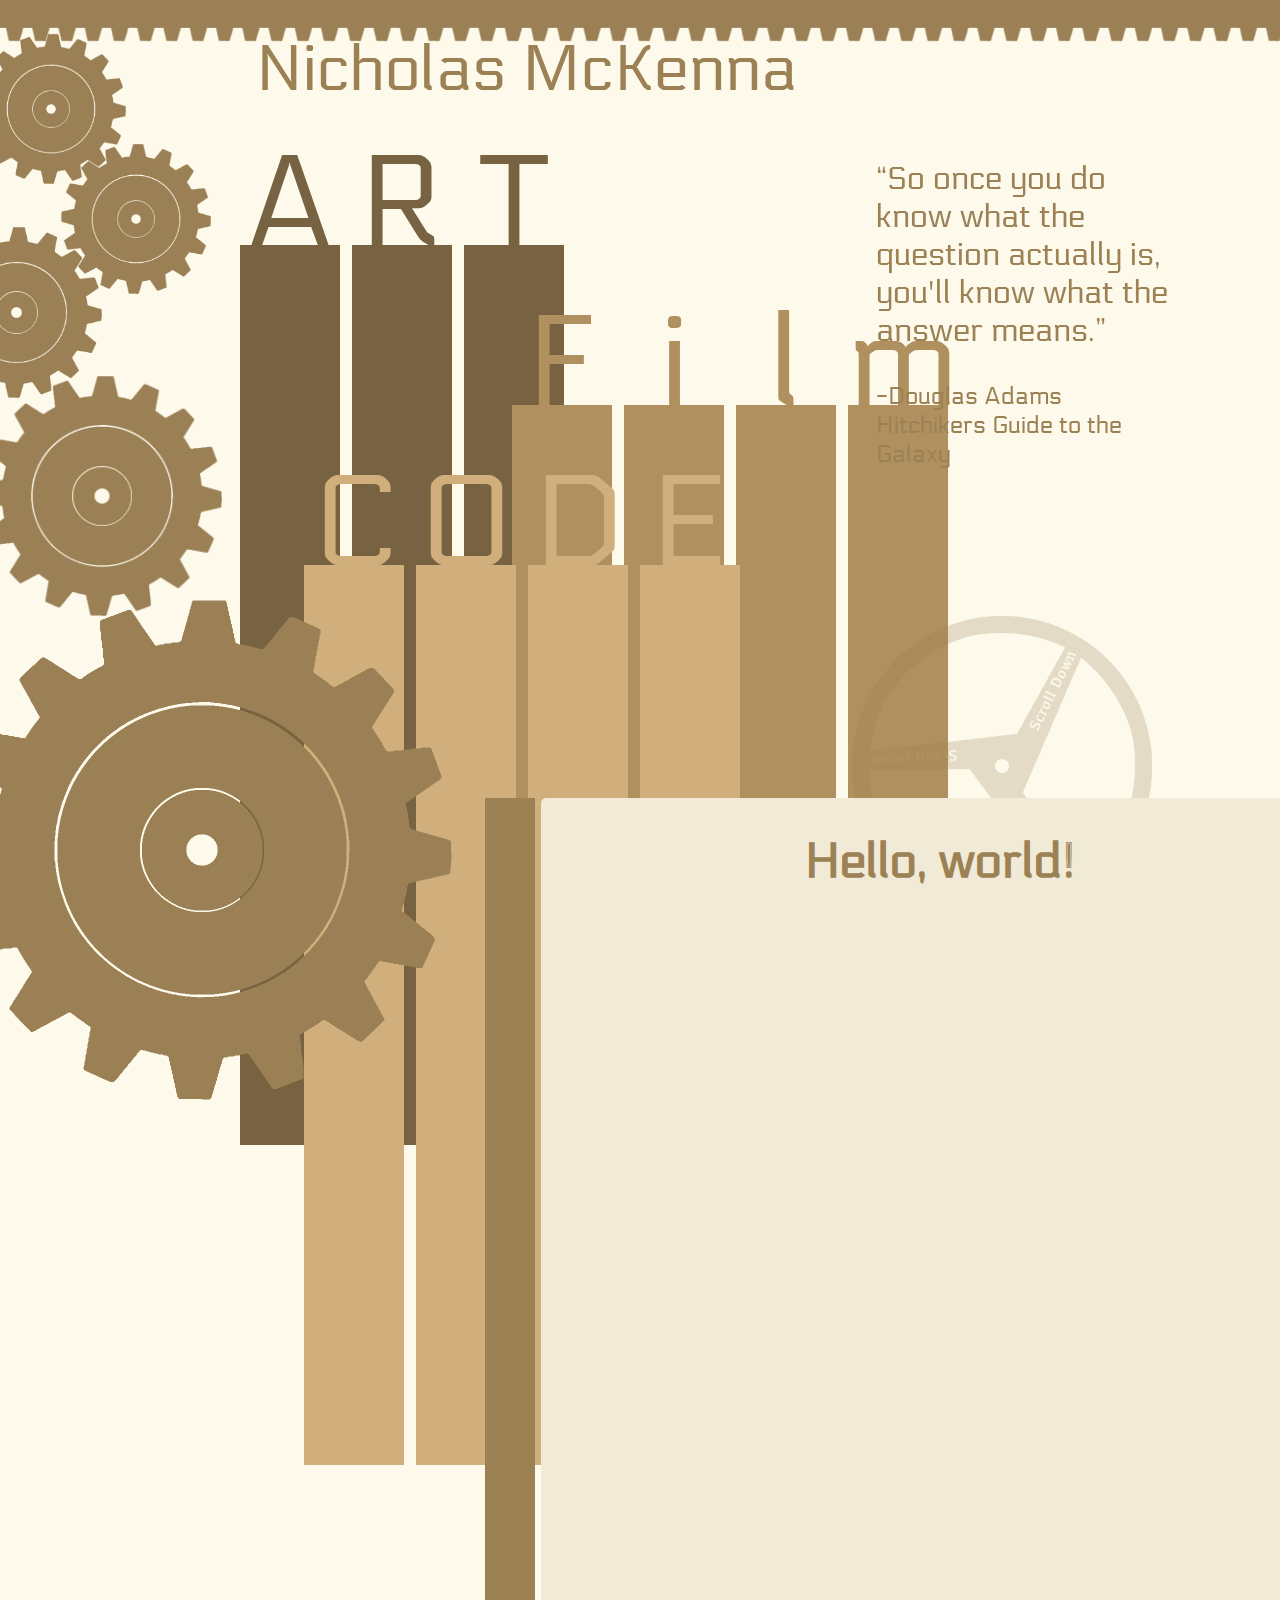
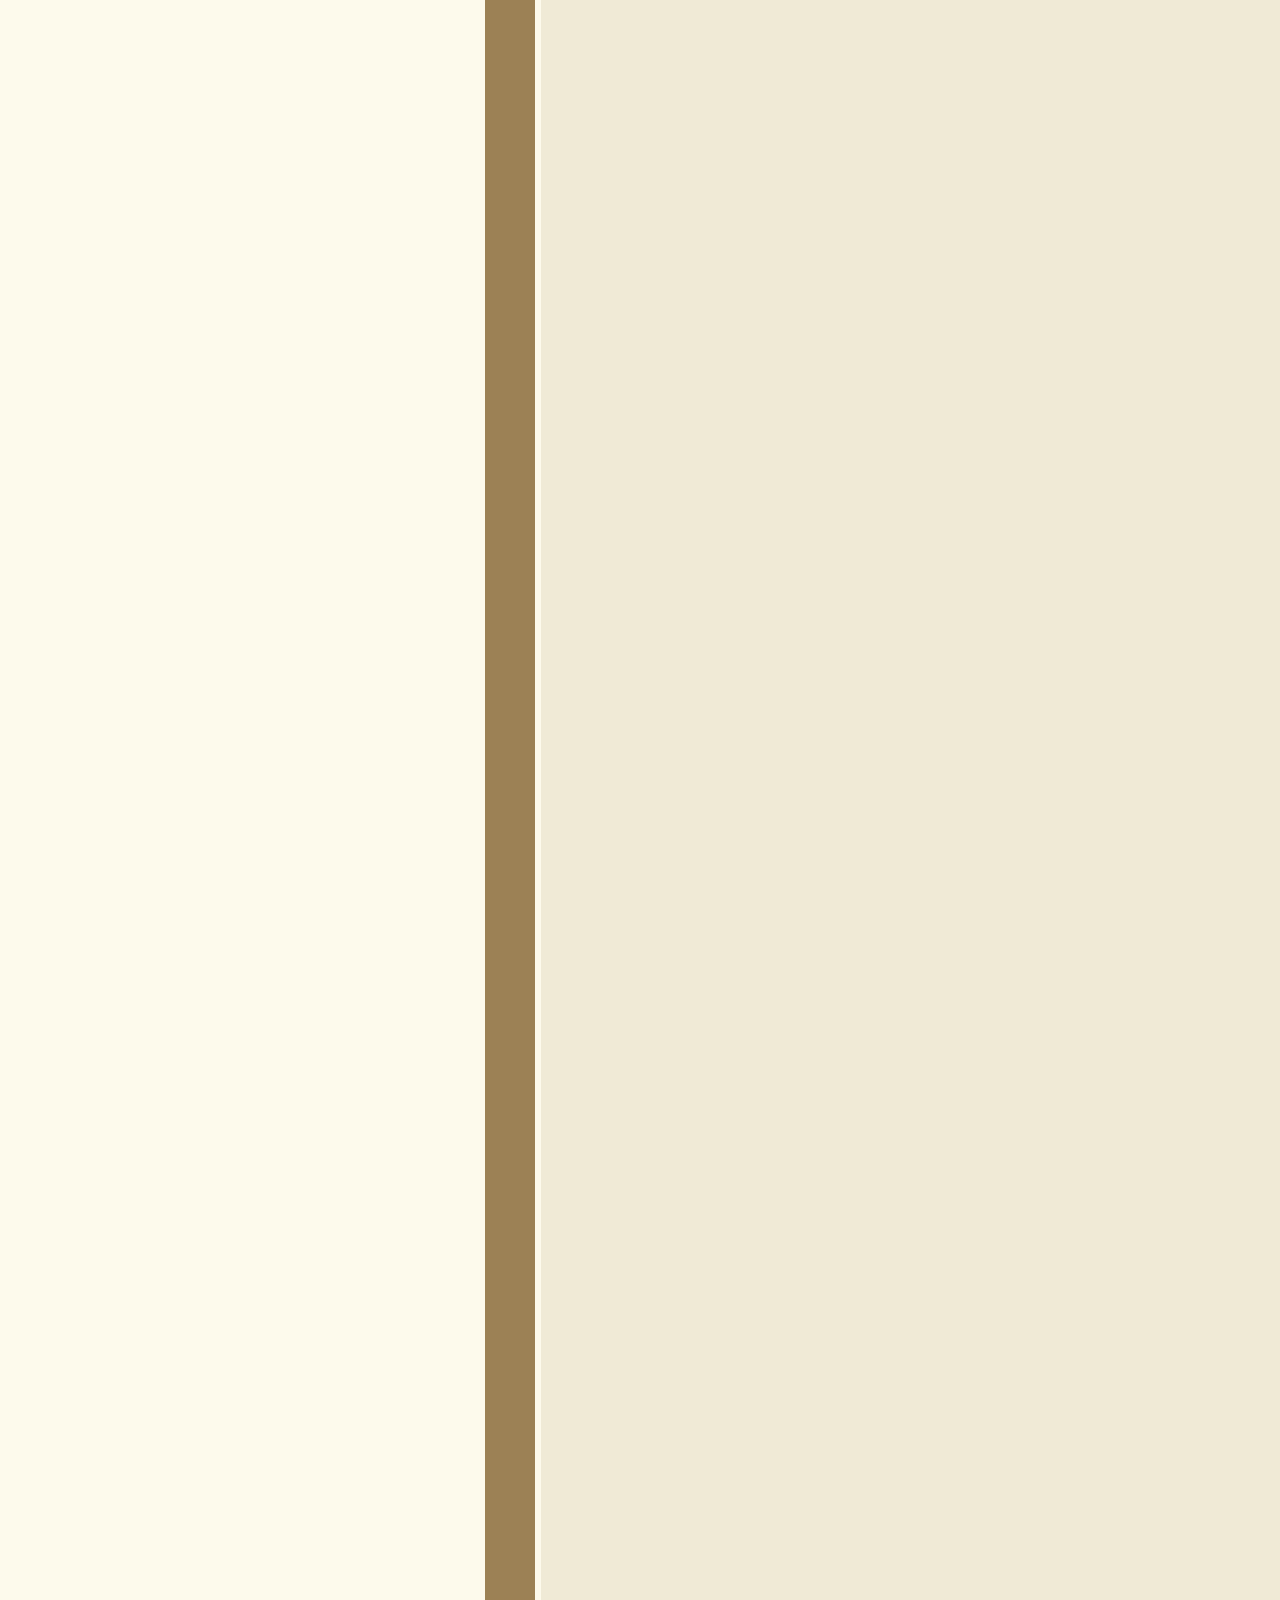
<file: index.html>
<!DOCTYPE html>
<html lang="en">

<head>
    <meta charset="UTF-8">
    <meta http-equiv="X-UA-Compatible" content="IE=edge">
    <meta name="viewport" content="width=device-width, initial-scale=1.0">
    <link rel="stylesheet" href="assets/css/style.css">
    <title>Nicholas McKenna</title>
</head>

<body>
    <div id="titlename">Nicholas McKenna</div>
    <div id="lettera" class="letterbarform"> A
        <div class="letterbar"></div>
    </div> 
    <div id="letterb" class="letterbarform">R
        <div class="letterbar"></div>
    </div>
    <div id="letterc" class="letterbarform">T
        <div class="letterbar"></div>
    </div>
    <div id="letterd" class="letterbarformtwo">F
        <div class="letterbartwo"></div>
    </div>
    <div id="lettere" class="letterbarformtwo">i
        <div class="letterbartwo"></div>
    </div>
    <div id="letterf" class="letterbarformtwo">l
        <div class="letterbartwo"></div>
    </div>
    <div id="letterg" class="letterbarformtwo">m
        <div class="letterbartwo"></div>
    </div>
    <div id="letterh" class="letterbarformthree">C
        <div class="letterbarthree"></div>
    </div>
    <div id="letteri" class="letterbarformthree">O
        <div class="letterbarthree"></div>
    </div>
    <div id="letterj" class="letterbarformthree">D
        <div class="letterbarthree"></div>
    </div>
    <div id="letterk" class="letterbarformthree">E
        <div class="letterbarthree"></div>
    </div>
    <a href="/artwork.html" id="menuone" class="buttonstyle">Artwork</a>
    <div id="quote"><p>“So once you do know what the question actually is, you'll know what the answer means.”</p><p id="quoteauthor">-Douglas Adams<br>Hitchikers Guide to the Galaxy</p></div>
    <a href="/video.html" id="menutwo" class="buttonstyle">Video</a>
    <a href="/mfathesis.html" id="menuthree" class="buttonstyle">MFA Thesis</a>
    <a href="/coding.html" id="menufour" class="buttonstyle">Coding Portfolio</a>
    <a href="/bio.html" id="menufive" class="buttonstyle">Biography</a>
    <a href="/contact.html" id="menusix" class="buttonstyle">Contact</a>
    <img src="/assets/images/scrollwheel.png" alt="" id="scrollwheel">
    <div id="textedge"></div>
    <div id="contentbox"> 
        <h1 id="frontpagetitle">Hello, world!</h1>
    </div>
    <img src="/assets/images/longgear.webp" alt="" id="textgear">
    <img src="/assets/images/geardos.webp" alt="" id="gearone">
    <img src="/assets/images/geardos.webp" alt="" id="geartwo">
    <img src="/assets/images/geardos.webp" alt="" id="gearthree">
    <img src="/assets/images/geardos.webp" alt="" id="gearfour">
    <img src="/assets/images/geardos.webp" alt="" id="gearfive">
    <script src="/assets/js/script.js"></script>
</body>

</html>
</file>
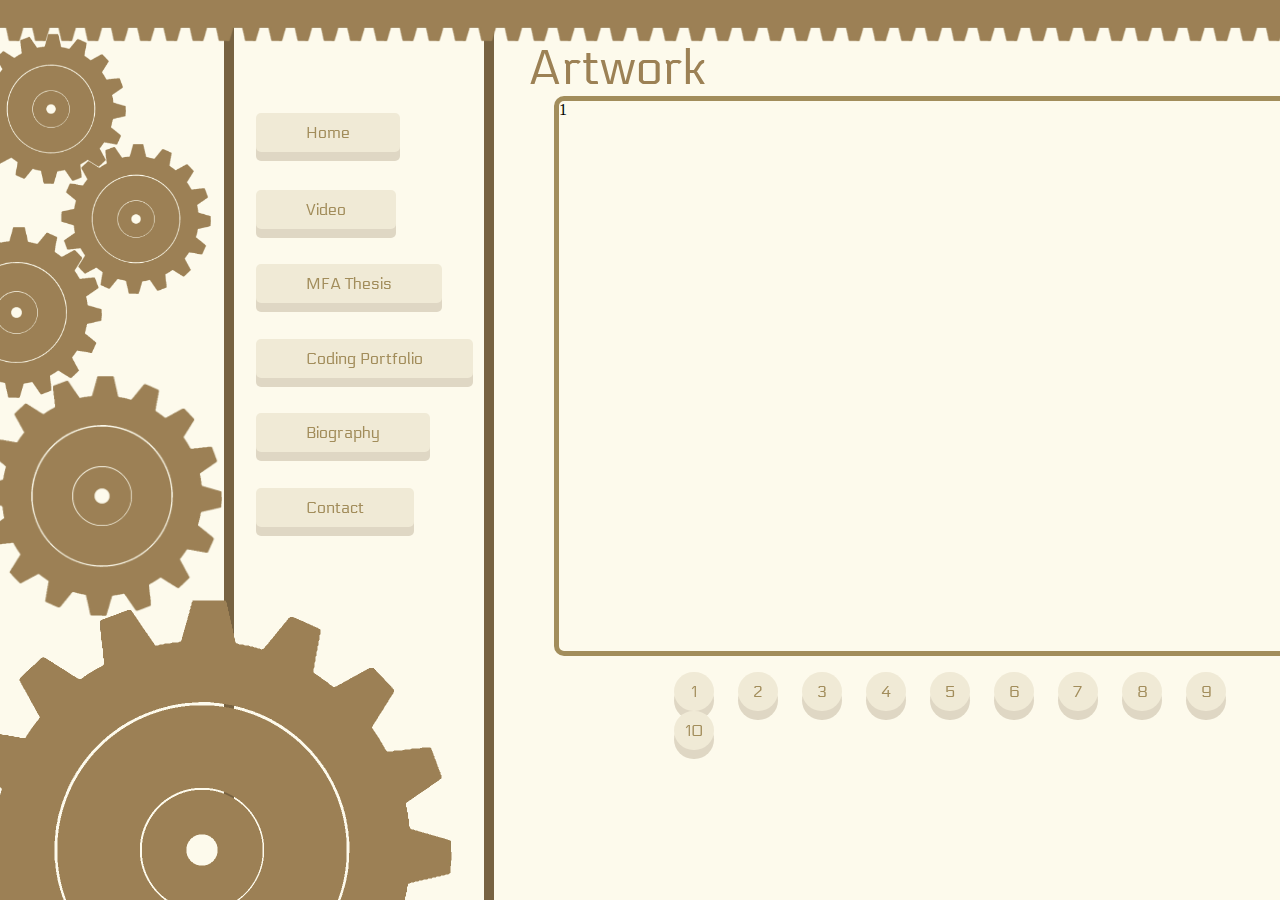
<file: artwork.html>
<!DOCTYPE html>
<html lang="en">

<head>
    <meta charset="UTF-8">
    <meta http-equiv="X-UA-Compatible" content="IE=edge">
    <meta name="viewport" content="width=device-width, initial-scale=1.0">
    <link rel="stylesheet" href="assets/css/style.css">
    <link rel="stylesheet" href="assets/css/stylepages.css">
    <title>Artwork</title>
</head>

<body>
    <div class="buffer"></div>
    <div class="boxbuffer"></div>
    <div class="box">1<div id="onepush" class="pushlocate"></div>
    </div>
    <div class="box">2<div id="twopush" class="pushlocate"></div>
    </div>
    <div class="box">3<div id="threepush" class="pushlocate"></div>
    </div>
    <div class="box">4<div id="fourpush" class="pushlocate"></div>
    </div>
    <div class="box">5<div id="fivepush" class="pushlocate"></div>
    </div>
    <div class="box">6<div id="sixpush" class="pushlocate"></div>
    </div>
    <div class="box">7<div id="sevenpush" class="pushlocate"></div>
    </div>
    <div class="box">8<div id="eightpush" class="pushlocate"></div>
    </div>
    <div class="box">9<div id="ninepush" class="pushlocate"></div>
    </div>
    <div class="box">10<div id="tenpush" class="pushlocate"></div>
    </div>
    <div class="cover"></div>
    <div id="buttoncontainer">
        <div id="arttitlename">Artwork</div>
        <a href="#onepush" class="buttonstyles buttonposit">1</a>
        <a href="#twopush" class="buttonstyles buttonposit">2</a>
        <a href="#threepush" class="buttonstyles buttonposit">3</a>
        <a href="#fourpush" class="buttonstyles buttonposit">4</a>
        <a href="#fivepush" class="buttonstyles buttonposit">5</a>
        <a href="#sixpush" class="buttonstyles buttonposit">6</a>
        <a href="#sevenpush" class="buttonstyles buttonposit">7</a>
        <a href="#eightpush" class="buttonstyles buttonposit">8</a>
        <a href="#ninepush" class="buttonstyles buttonposit">9</a>
        <a href="#tenpush" class="buttonstyles buttonposit">10</a>
    </div>
    <a href="/index.html" class="buttonstyle buttonstyletwo">Home</a>
    <a href="/video.html" class="buttonstyle buttonstylethree">Video</a>
    <a href="/mfathesis.html" class="buttonstyle buttonstylefour">MFA Thesis</a>
    <a href="/coding.html" class="buttonstyle buttonstylefive">Coding Portfolio</a>
    <a href="/bio.html" class="buttonstyle buttonstylesix">Biography</a>
    <a href="/contact.html" class="buttonstyle buttonstyleseven">Contact</a>
    <img src="/assets/images/longgear.webp" alt="" id="textgear">
    <img src="/assets/images/geardos.webp" alt="" id="gearone">
    <img src="/assets/images/geardos.webp" alt="" id="geartwo">
    <img src="/assets/images/geardos.webp" alt="" id="gearthree">
    <img src="/assets/images/geardos.webp" alt="" id="gearfour">
    <img src="/assets/images/geardos.webp" alt="" id="gearfive">
    <script src="/assets/js/pagesscript.js"></script>
</body>

</html>
</file>
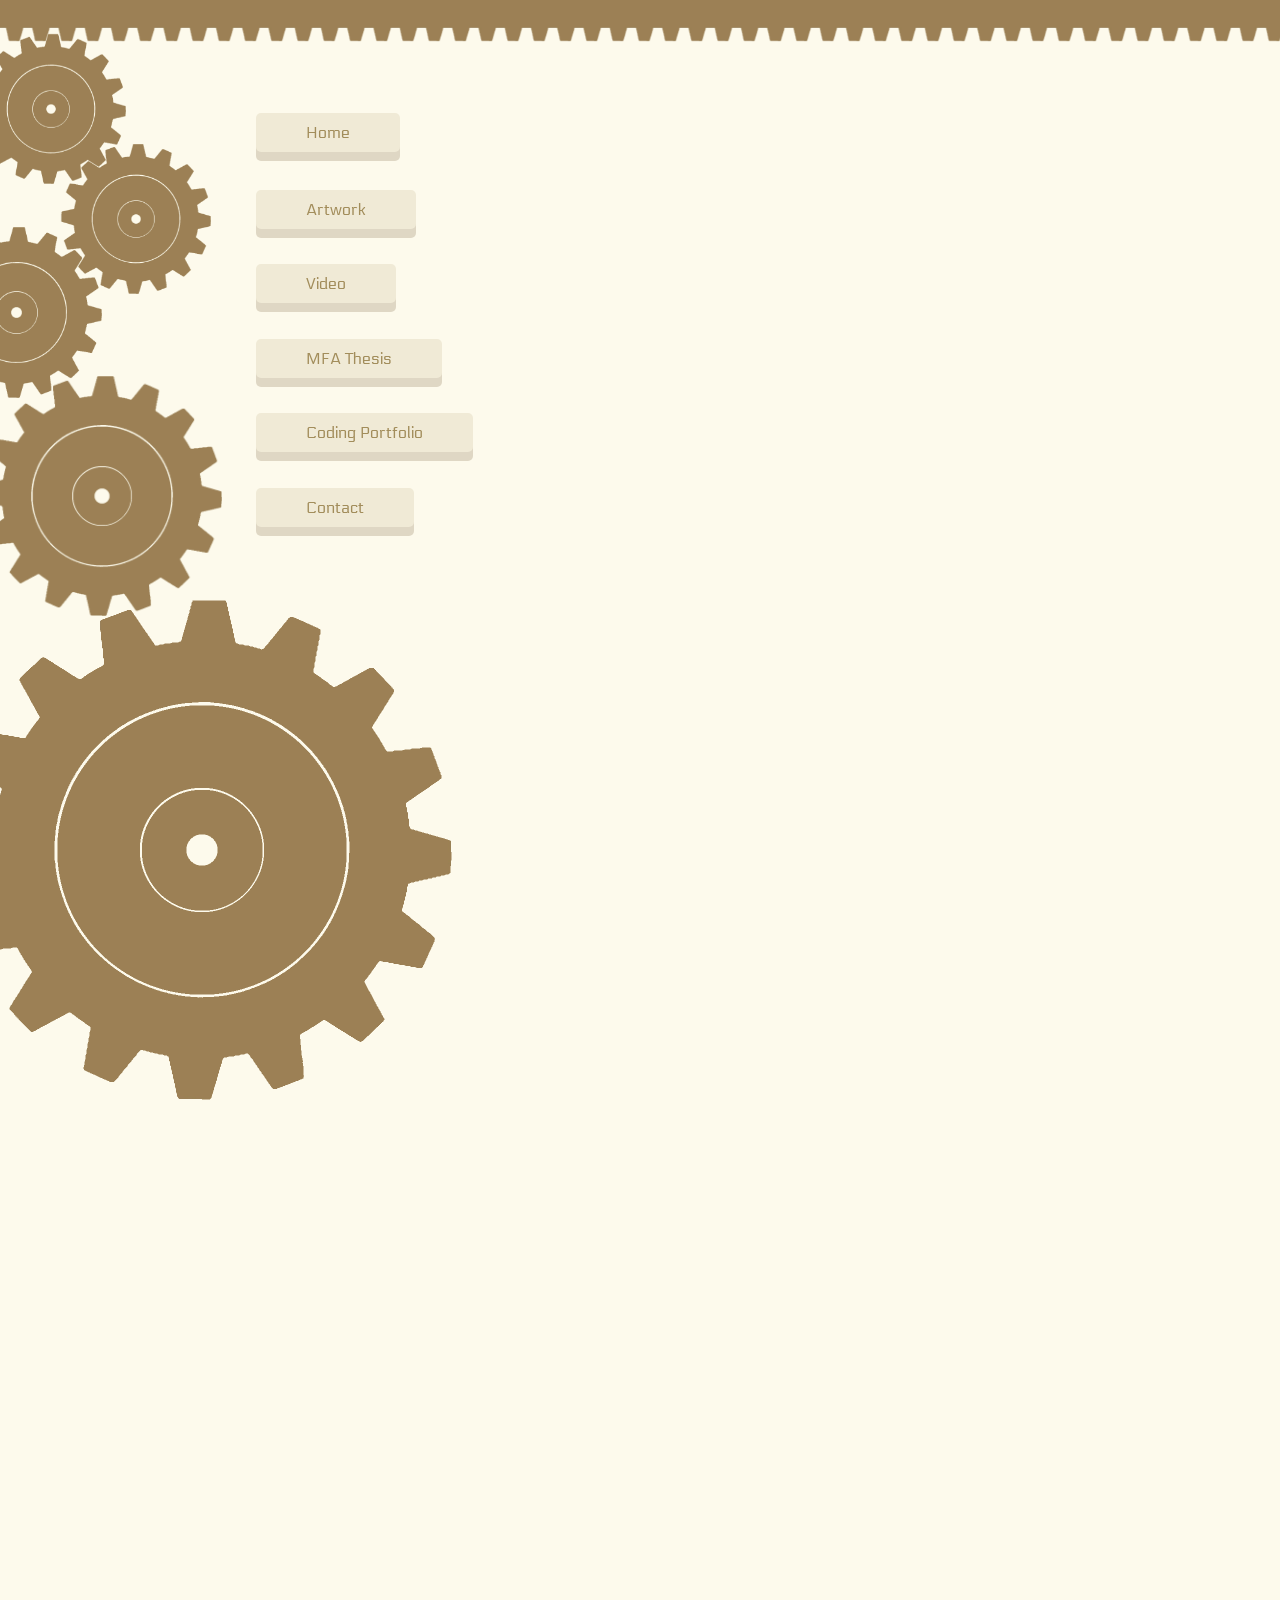
<file: bio.html>
<!DOCTYPE html>
<html lang="en">

<head>
    <meta charset="UTF-8">
    <meta http-equiv="X-UA-Compatible" content="IE=edge">
    <meta name="viewport" content="width=device-width, initial-scale=1.0">
    <link rel="stylesheet" href="assets/css/style.css">
    <title>Biography</title>
</head>

<body>
    <a href="/index.html" class="buttonstyle buttonstyletwo">Home</a>
    <a href="/artwork.html" class="buttonstyle buttonstylethree">Artwork</a>
    <a href="/video.html" class="buttonstyle buttonstylefour">Video</a>
    <a href="/mfathesis.html" class="buttonstyle buttonstylefive">MFA Thesis</a>
    <a href="/coding.html" class="buttonstyle buttonstylesix">Coding Portfolio</a>
    <a href="/contact.html" class="buttonstyle buttonstyleseven">Contact</a>
    <img src="/assets/images/longgear.webp" alt="" id="textgear">
    <img src="/assets/images/geardos.webp" alt="" id="gearone">
    <img src="/assets/images/geardos.webp" alt="" id="geartwo">
    <img src="/assets/images/geardos.webp" alt="" id="gearthree">
    <img src="/assets/images/geardos.webp" alt="" id="gearfour">
    <img src="/assets/images/geardos.webp" alt="" id="gearfive">
    <script src="/assets/js/script.js"></script>
</body>

</html>
</file>
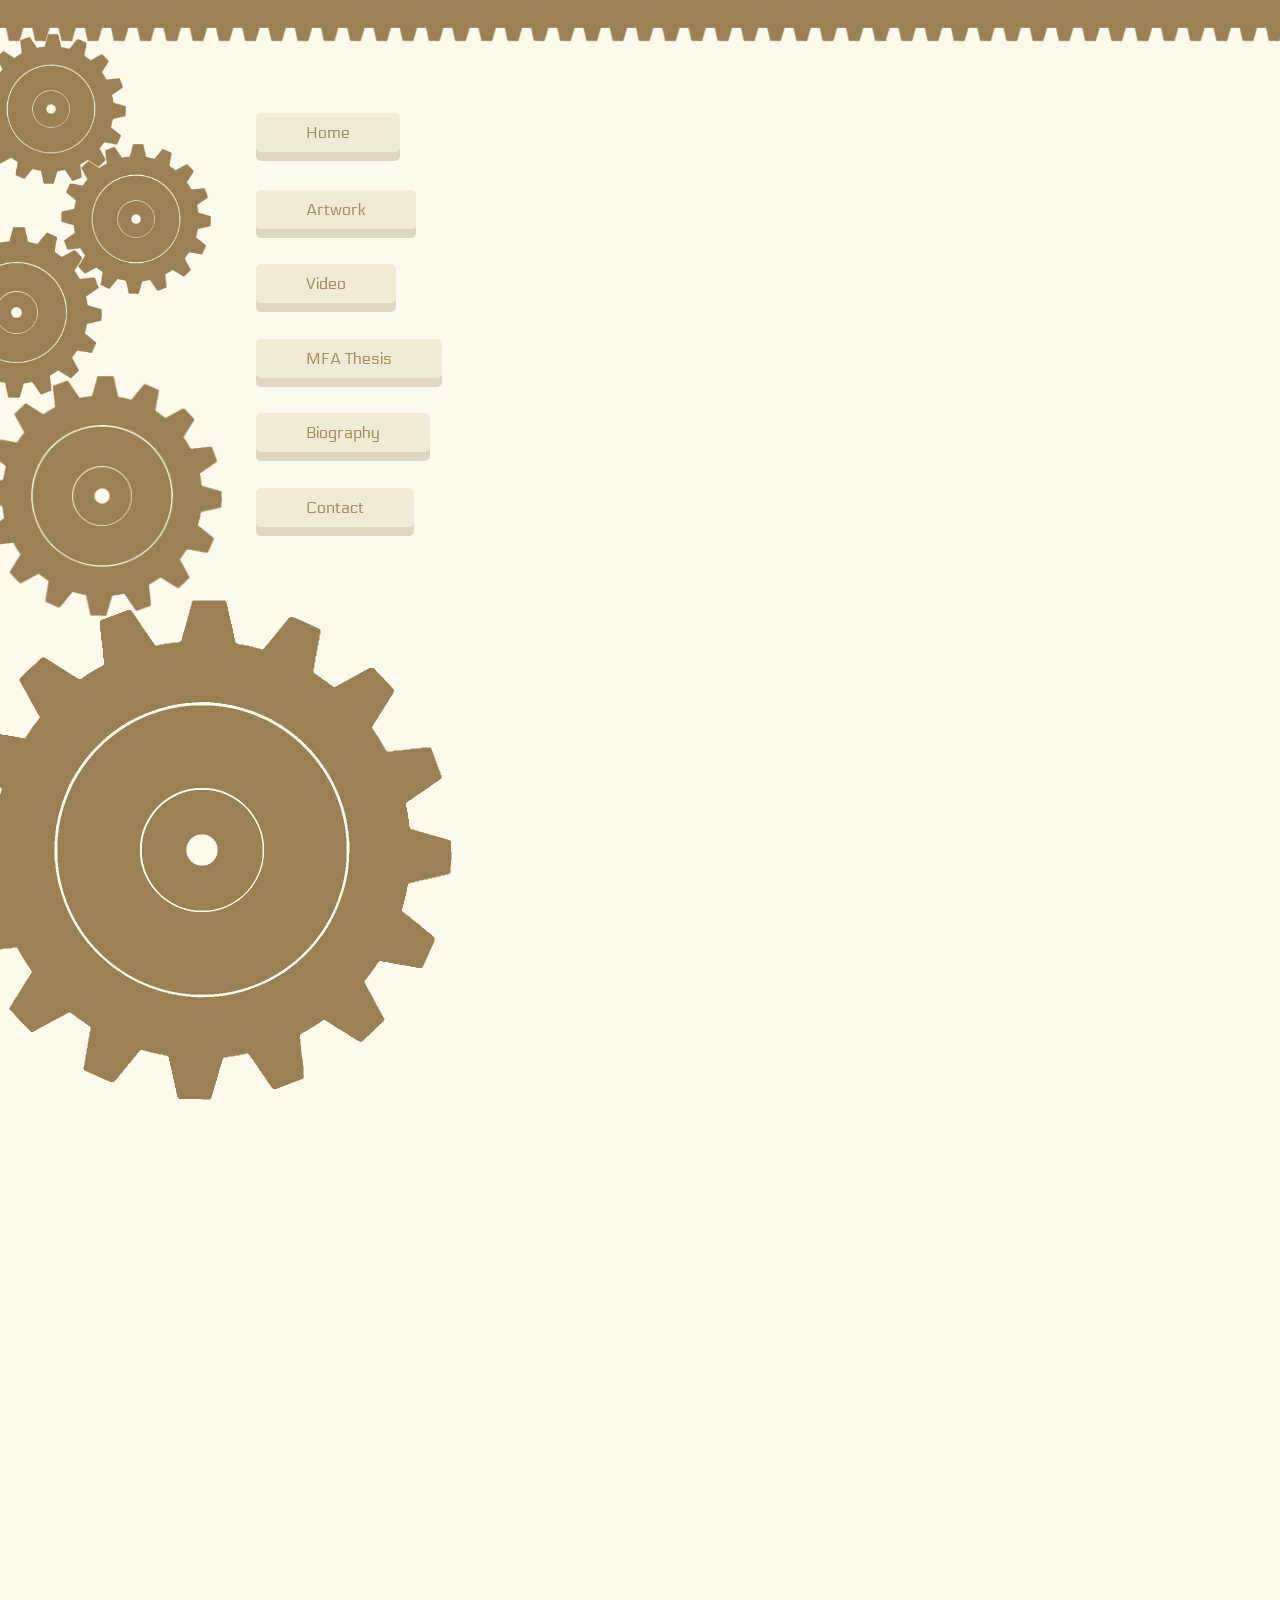
<file: coding.html>
<!DOCTYPE html>
<html lang="en">

<head>
    <meta charset="UTF-8">
    <meta http-equiv="X-UA-Compatible" content="IE=edge">
    <meta name="viewport" content="width=device-width, initial-scale=1.0">
    <link rel="stylesheet" href="assets/css/style.css">
    <title>Coding Portfolio</title>
</head>

<body>
    <a href="/index.html" class="buttonstyle buttonstyletwo">Home</a>
    <a href="/artwork.html" class="buttonstyle buttonstylethree">Artwork</a>
    <a href="/video.html" class="buttonstyle buttonstylefour">Video</a>
    <a href="/mfathesis.html" class="buttonstyle buttonstylefive">MFA Thesis</a>
    <a href="/bio.html" class="buttonstyle buttonstylesix">Biography</a>
    <a href="/contact.html" class="buttonstyle buttonstyleseven">Contact</a>
    <img src="/assets/images/longgear.webp" alt="" id="textgear">
    <img src="/assets/images/geardos.webp" alt="" id="gearone">
    <img src="/assets/images/geardos.webp" alt="" id="geartwo">
    <img src="/assets/images/geardos.webp" alt="" id="gearthree">
    <img src="/assets/images/geardos.webp" alt="" id="gearfour">
    <img src="/assets/images/geardos.webp" alt="" id="gearfive">
    <script src="/assets/js/script.js"></script>
</body>

</html>
</file>
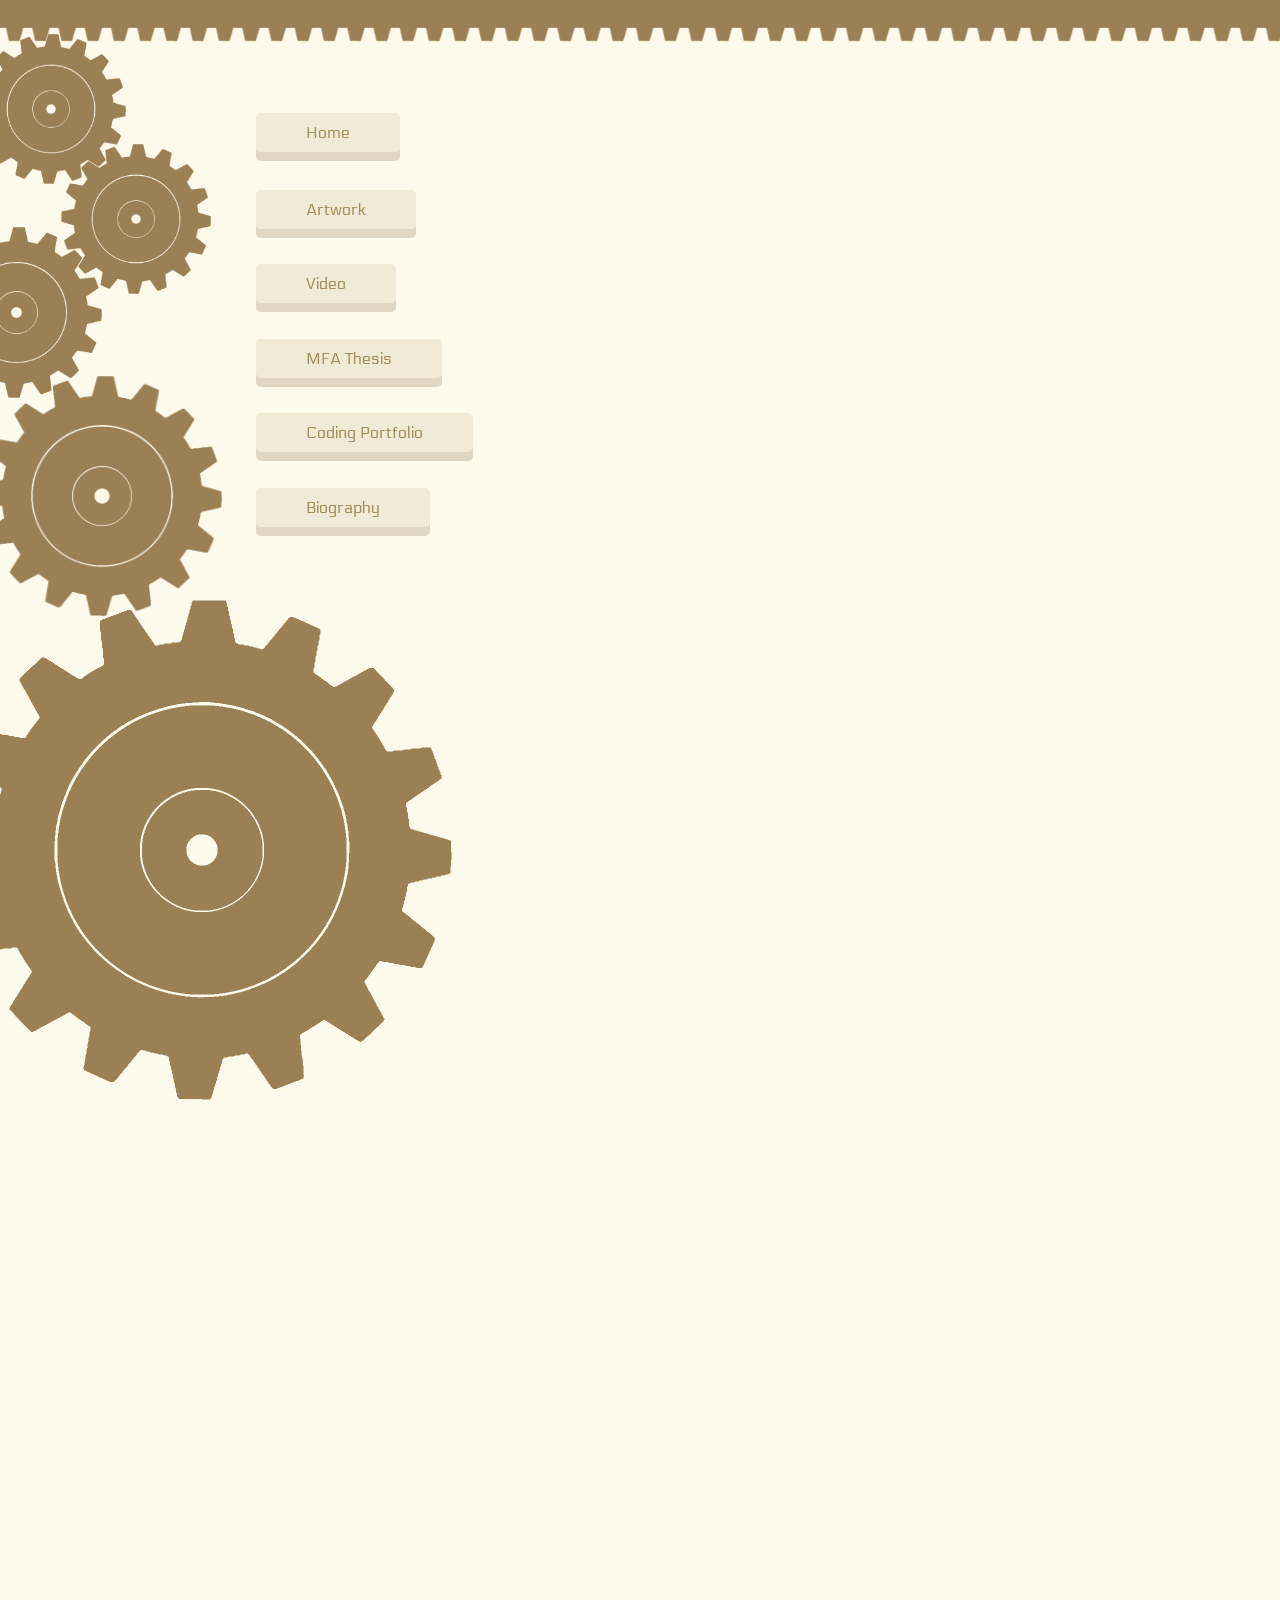
<file: contact.html>
<!DOCTYPE html>
<html lang="en">

<head>
    <meta charset="UTF-8">
    <meta http-equiv="X-UA-Compatible" content="IE=edge">
    <meta name="viewport" content="width=device-width, initial-scale=1.0">
    <link rel="stylesheet" href="assets/css/style.css">
    <title>Contact</title>
</head>

<body>
    <a href="/index.html" class="buttonstyle buttonstyletwo">Home</a>
    <a href="/artwork.html" class="buttonstyle buttonstylethree">Artwork</a>
    <a href="/video.html" class="buttonstyle buttonstylefour">Video</a>
    <a href="/mfathesis.html" class="buttonstyle buttonstylefive">MFA Thesis</a>
    <a href="/coding.html" class="buttonstyle buttonstylesix">Coding Portfolio</a>
    <a href="/bio.html" class="buttonstyle buttonstyleseven">Biography</a>
    <img src="/assets/images/longgear.webp" alt="" id="textgear">
    <img src="/assets/images/geardos.webp" alt="" id="gearone">
    <img src="/assets/images/geardos.webp" alt="" id="geartwo">
    <img src="/assets/images/geardos.webp" alt="" id="gearthree">
    <img src="/assets/images/geardos.webp" alt="" id="gearfour">
    <img src="/assets/images/geardos.webp" alt="" id="gearfive">
    <script src="/assets/js/script.js"></script>
</body>

</html>
</file>
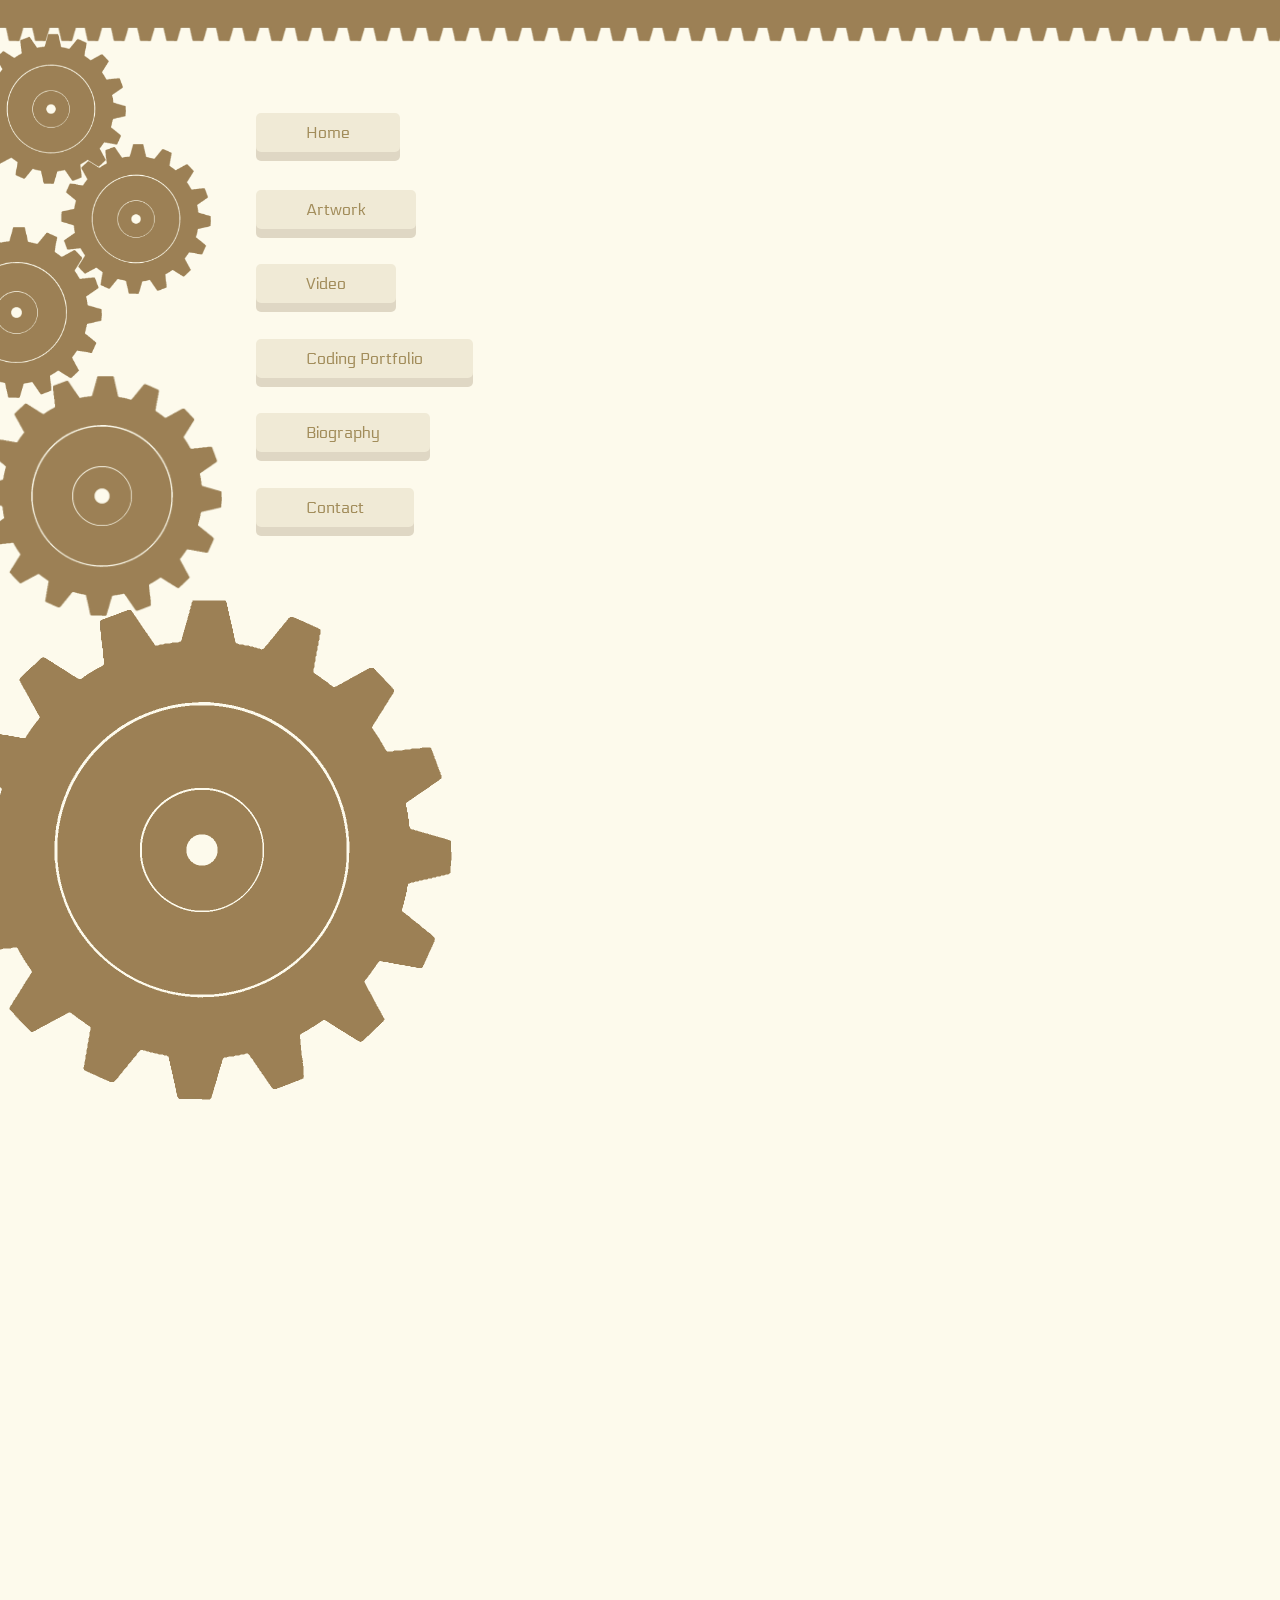
<file: mfathesis.html>
<!DOCTYPE html>
<html lang="en">

<head>
    <meta charset="UTF-8">
    <meta http-equiv="X-UA-Compatible" content="IE=edge">
    <meta name="viewport" content="width=device-width, initial-scale=1.0">
    <link rel="stylesheet" href="assets/css/style.css">
    <title>MFA Thesis</title>
</head>

<body>
    <a href="/index.html" class="buttonstyle buttonstyletwo">Home</a>
    <a href="/artwork.html" class="buttonstyle buttonstylethree">Artwork</a>
    <a href="/video.html" class="buttonstyle buttonstylefour">Video</a>
    <a href="/coding.html" class="buttonstyle buttonstylefive">Coding Portfolio</a>
    <a href="/bio.html" class="buttonstyle buttonstylesix">Biography</a>
    <a href="/contact.html" class="buttonstyle buttonstyleseven">Contact</a>
    <img src="/assets/images/longgear.webp" alt="" id="textgear">
    <img src="/assets/images/geardos.webp" alt="" id="gearone">
    <img src="/assets/images/geardos.webp" alt="" id="geartwo">
    <img src="/assets/images/geardos.webp" alt="" id="gearthree">
    <img src="/assets/images/geardos.webp" alt="" id="gearfour">
    <img src="/assets/images/geardos.webp" alt="" id="gearfive">
    <script src="/assets/js/script.js"></script>
</body>

</html>
</file>
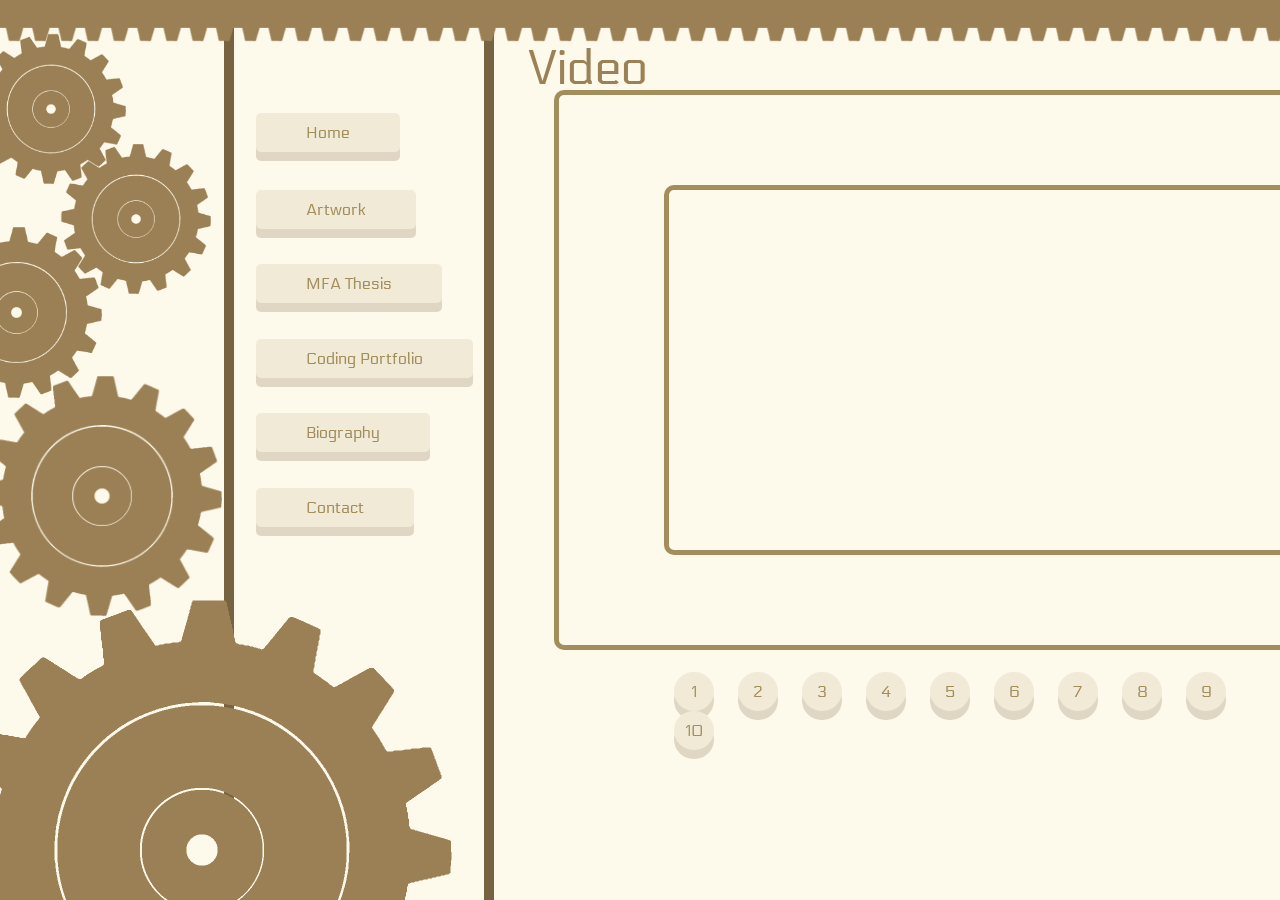
<file: video.html>
<!DOCTYPE html>
<html lang="en">

<head>
    <meta charset="UTF-8">
    <meta http-equiv="X-UA-Compatible" content="IE=edge">
    <meta name="viewport" content="width=device-width, initial-scale=1.0">
    <link rel="stylesheet" href="assets/css/style.css">
    <link rel="stylesheet" href="assets/css/stylepages.css">
    <title>Video</title>
</head>

<body>
    <div class="buffer"></div>
    <div class="boxbuffertwo"></div>
    <div class="box"><iframe class="videoall" width="640"
        height="360" src="https://www.youtube.com/embed/W_ioJACn3TY"
            title="YouTube video player" frameborder="0"
            allow="accelerometer; autoplay; clipboard-write; encrypted-media; gyroscope; picture-in-picture"
            allowfullscreen></iframe>
        <div id="onepush" class="pushlocate"></div>
    </div>
    <div class="box"><iframe class="videoall" src="https://player.vimeo.com/video/395975710?h=9c02fbf6b3" width="640"
            height="360" frameborder="0" allow="autoplay; fullscreen; picture-in-picture" allowfullscreen></iframe>
        <div id="twopush" class="pushlocate"></div>
    </div>
    <div class="box"><iframe class="videoall" src="https://player.vimeo.com/video/395975710?h=9c02fbf6b3" width="640"
            height="360" frameborder="0" allow="autoplay; fullscreen; picture-in-picture" allowfullscreen></iframe>
        <div id="threepush" class="pushlocate"></div>
    </div>
    <div class="box"><iframe class="videoall" src="https://player.vimeo.com/video/395975710?h=9c02fbf6b3" width="640"
            height="360" frameborder="0" allow="autoplay; fullscreen; picture-in-picture" allowfullscreen></iframe>
        <div id="fourpush" class="pushlocate"></div>
    </div>
    <div class="box"><iframe class="videoall" src="https://player.vimeo.com/video/395975710?h=9c02fbf6b3" width="640"
            height="360" frameborder="0" allow="autoplay; fullscreen; picture-in-picture" allowfullscreen></iframe>
        <div id="fivepush" class="pushlocate"></div>
    </div>
    <div class="box"><iframe class="videoall" src="https://player.vimeo.com/video/395975710?h=9c02fbf6b3" width="640"
            height="360" frameborder="0" allow="autoplay; fullscreen; picture-in-picture" allowfullscreen></iframe>
        <div id="sixpush" class="pushlocate"></div>
    </div>
    <div class="box"><iframe class="videoall" src="https://player.vimeo.com/video/395975710?h=9c02fbf6b3" width="640"
            height="360" frameborder="0" allow="autoplay; fullscreen; picture-in-picture" allowfullscreen></iframe>
        <div id="sevenpush" class="pushlocate"></div>
    </div>
    <div class="box"><iframe class="videoall" src="https://player.vimeo.com/video/395975710?h=9c02fbf6b3" width="640"
            height="360" frameborder="0" allow="autoplay; fullscreen; picture-in-picture" allowfullscreen></iframe>
        <div id="eightpush" class="pushlocate"></div>
    </div>
    <div class="box"><iframe class="videoall" src="https://player.vimeo.com/video/395975710?h=9c02fbf6b3" width="640"
            height="360" frameborder="0" allow="autoplay; fullscreen; picture-in-picture" allowfullscreen></iframe>
        <div id="ninepush" class="pushlocate"></div>
    </div>
    <div class="box"><iframe class="videoall" src="https://player.vimeo.com/video/395975710?h=9c02fbf6b3" width="640"
            height="360" frameborder="0" allow="autoplay; fullscreen; picture-in-picture" allowfullscreen></iframe>
        <div id="tenpush" class="pushlocate"></div>
    </div>
    <div class="cover"></div>
    <div id="buttoncontainer">
        <div id="arttitlename">Video</div>
        <a href="#onepush" class="buttonstyles buttonposit">1</a>
        <a href="#twopush" class="buttonstyles buttonposit">2</a>
        <a href="#threepush" class="buttonstyles buttonposit">3</a>
        <a href="#fourpush" class="buttonstyles buttonposit">4</a>
        <a href="#fivepush" class="buttonstyles buttonposit">5</a>
        <a href="#sixpush" class="buttonstyles buttonposit">6</a>
        <a href="#sevenpush" class="buttonstyles buttonposit">7</a>
        <a href="#eightpush" class="buttonstyles buttonposit">8</a>
        <a href="#ninepush" class="buttonstyles buttonposit">9</a>
        <a href="#tenpush" class="buttonstyles buttonposit">10</a>
    </div>
    <a href="/index.html" class="buttonstyle buttonstyletwo">Home</a>
    <a href="/artwork.html" class="buttonstyle buttonstylethree">Artwork</a>
    <a href="/mfathesis.html" class="buttonstyle buttonstylefour">MFA Thesis</a>
    <a href="/coding.html" class="buttonstyle buttonstylefive">Coding Portfolio</a>
    <a href="/bio.html" class="buttonstyle buttonstylesix">Biography</a>
    <a href="/contact.html" class="buttonstyle buttonstyleseven">Contact</a>
    <img src="/assets/images/longgear.webp" alt="" id="textgear">
    <img src="/assets/images/geardos.webp" alt="" id="gearone">
    <img src="/assets/images/geardos.webp" alt="" id="geartwo">
    <img src="/assets/images/geardos.webp" alt="" id="gearthree">
    <img src="/assets/images/geardos.webp" alt="" id="gearfour">
    <img src="/assets/images/geardos.webp" alt="" id="gearfive">
    <script src="/assets/js/pagesscript.js"></script>

</body>

</html>
</file>
<file: assets/css/style.css>
@import url('https://fonts.googleapis.com/css2?family=Electrolize&display=swap');

html {
    scroll-behavior: smooth;
}

body {
    margin: 0;
    background-color: rgb(253, 250, 236);
    height: 10000px;
}

#titlename {
    font-family: 'Electrolize', sans-serif;
    font-size: 4rem;
    position: fixed;
    top: 2rem;
    left: 16rem;
    color: #9c8155;
}

#quote {
    font-family: 'Electrolize', sans-serif;
    font-size: 2rem;
    width: 300px;
    text-align: left;
    position: fixed;
    top: 8rem;
    right: 6.5rem;
    color: #9c8155;
}

#quoteauthor {
    font-size: 1.5rem;
}

.letterbar {
    height: 900px;
    width: 100px;
    margin-top: -2.2rem;
    background-color: #776241;
}

.letterbarform {
    font-family: 'Electrolize', sans-serif;
    font-size: 8rem;
    text-align: center;
    position: fixed;
    height: 1000px;
    width: 100px;
    color: #776241;
}

#lettera {
    left: 15rem;
    top: 8rem;
}

#letterb {
    left: 22rem;
    top: 8rem;
}

#letterc {
    left: 29rem;
    top: 8rem;
}

.letterbartwo {
    height: 900px;
    width: 100px;
    margin-top: -2.2rem;
    background-color: #af905e;
}

.letterbarformtwo {
    font-family: 'Electrolize', sans-serif;
    font-size: 8rem;
    text-align: center;
    position: fixed;
    height: 1000px;
    width: 100px;
    color: #af905e;
}

#letterd {
    left: 32rem;
    top: 18rem;
}

#lettere {
    left: 39rem;
    top: 18rem;
}

#letterf {
    left: 46rem;
    top: 18rem;
}

#letterg {
    left: 53rem;
    top: 18rem;
}


.letterbarthree {
    height: 900px;
    width: 100px;
    margin-top: -2.2rem;
    background-color: #d0af7c;
}

.letterbarformthree {
    font-family: 'Electrolize', sans-serif;
    font-size: 8rem;
    text-align: center;
    position: fixed;
    height: 1000px;
    width: 100px;
    color: #d0af7c;
}

#letterh {
    left: 19rem;
    top: 28rem;
}

#letteri {
    left: 26rem;
    top: 28rem;
}

#letterj {
    left: 33rem;
    top: 28rem;
}

#letterk {
    left: 40rem;
    top: 28rem;
}

.buttonstyle {
    text-align: center;
    cursor: pointer;
    outline: none;
    color: #a28d5b;
    background-color: #f0ead6;
    border: none;
    border-radius: 5px;
    box-shadow: 0 9px #dfd7c4;
    padding: 10px 50px;
    position: fixed;
    top: -4rem;
    left: 16rem;
    text-decoration: none;
    font-family: 'Electrolize', sans-serif;
}

.buttonstyle:hover {
    background-color: #e6e0cc
}

.buttonstyle:active {
    background-color: #f1ecd8;
    box-shadow: 0 2.5px #dfd7c4;
    transform: translateY(4px);
}

.buttonstyletwo {
    top: 7.0832rem;
}

.buttonstylethree {
    top: 11.8491rem;
}

.buttonstylefour {
    top: 16.5106rem;
}

.buttonstylefive {
    top: 21.1721rem;
}

.buttonstylesix {
    top: 25.8336rem;
}

.buttonstyleseven {
    top: 30.4951rem;
}

#scrollwheel {
    position: fixed;
    right: 8rem;
    top: 38.5rem;
    opacity: 0.25;
    height: 300px;
    animation-name: spin;
    animation-duration: 18s;
    animation-iteration-count: infinite;
    animation-timing-function: linear;
}

@keyframes spin {
    from {
        transform: rotate(0deg);
    }

    to {
        transform: rotate(360deg);
    }
}

#textgear {
    left: -1.65em;
    position: fixed;
    top: -1.5em;
    width: 3000px;
    z-index: 2;
}

#gearone {
    left: -1.5em;
    position: fixed;
    top: 2.1em;
    width: 150px;
    z-index: 2;
}

#geartwo {
    left: 3.8em;
    position: fixed;
    top: 9em;
    width: 150px;
    z-index: 2;
}

#gearthree {
    left: -4.3em;
    position: fixed;
    top: 14.2em;
    width: 171px;
    z-index: 2;
}

#gearfour {
    left: -1.15em;
    position: fixed;
    top: 23.5em;
    width: 240px;
    z-index: 2;
}

#gearfive {
    left: -3em;
    position: fixed;
    top: 37.5em;
    width: 500px;
    z-index: 2;
}

#contentbox {
    background-color: #f0ead6;
    border-radius: 5px;
    position: fixed;
    top: 49.9rem;
    left: 33.8rem;
    height: 2600px;
    width: 800px;
    z-index: 2;
}

#frontpagetitle {
    font-family: 'Electrolize', sans-serif;
    font-size: 3rem;
    text-align: center;
    padding: 2px;
    color: #9c8155;
}

#textedge {
    position: fixed;
    top: 49.9rem;
    left: 30.3rem;
    height: 2600px;
    width: 50px;
    background-color: #9c8155;
    z-index: 2;
}

#box {
    position: relative;
    background-color: blue;
    width: 100px;
    height: 100px;
    top: 20rem;
}


.cover {
    background-color: rgb(253, 250, 236);
    position: fixed;
    top: 1rem;
    left: 14rem;
    height: 1000px;
    width: 250px;
    border-right: #776241 solid 10px;
    border-left: #776241 solid 10px;
}
</file>
<file: assets/css/stylepages.css>
body {
    margin: 0;
    background-color: rgb(253, 250, 236);
    height: 100%;
    width: 15000px;
}

#arttitlename {
    font-family: 'Electrolize', sans-serif;
    font-size: 3rem;
    position: fixed;
    top: 2.5rem;
    left: 33rem;
    color: #9c8155;
}

.buffer {
    height: 15px;
}


.box {
    display: inline-block;
    width: 850px;
    height: 550px;
    margin: 0 300px;
    border: #a28d5b solid 5px;
    border-radius: 10px;
}

.boxbuffer {
    display: inline-block;
    width: 250px;
    height: 100px;
}

.boxbuffertwo {
    display: inline-block;
    width: 250px;
    height: 450px;
}

#buttoncontainer {
    position: fixed;
    top: 42rem;
    left: 41.5rem;
}

.buttonstyles {
    display: inline-block;
    text-align: center;
    cursor: pointer;
    outline: none;
    color: #a28d5b;
    background-color: #f0ead6;
    border: none;
    border-radius: 30px;
    box-shadow: 0 9px #dfd7c4;
    padding: 10px 10px;
    margin: 0 10px;
    width: 20px;
    text-decoration: none;
    font-family: 'Electrolize', sans-serif;
}

.buttonstyles:hover {
    background-color: #e6e0cc
}

.buttonstyles:active {
    background-color: #f1ecd8;
    box-shadow: 0 2.5px #dfd7c4;
    transform: translateY(4px);
}

.buttonposit {
    top: 40rem;
    left: 70rem;
}

.pushlocate {
    width: 1445px;
    height: 50px;
    position: relative;
    text-align: center;
    right: 550px;
}

.videoall {
    position: relative;
    left: 105px;
    top: 90px;
    border-radius: 10px;
    border: #a28d5b solid 5px;
}
</file>
